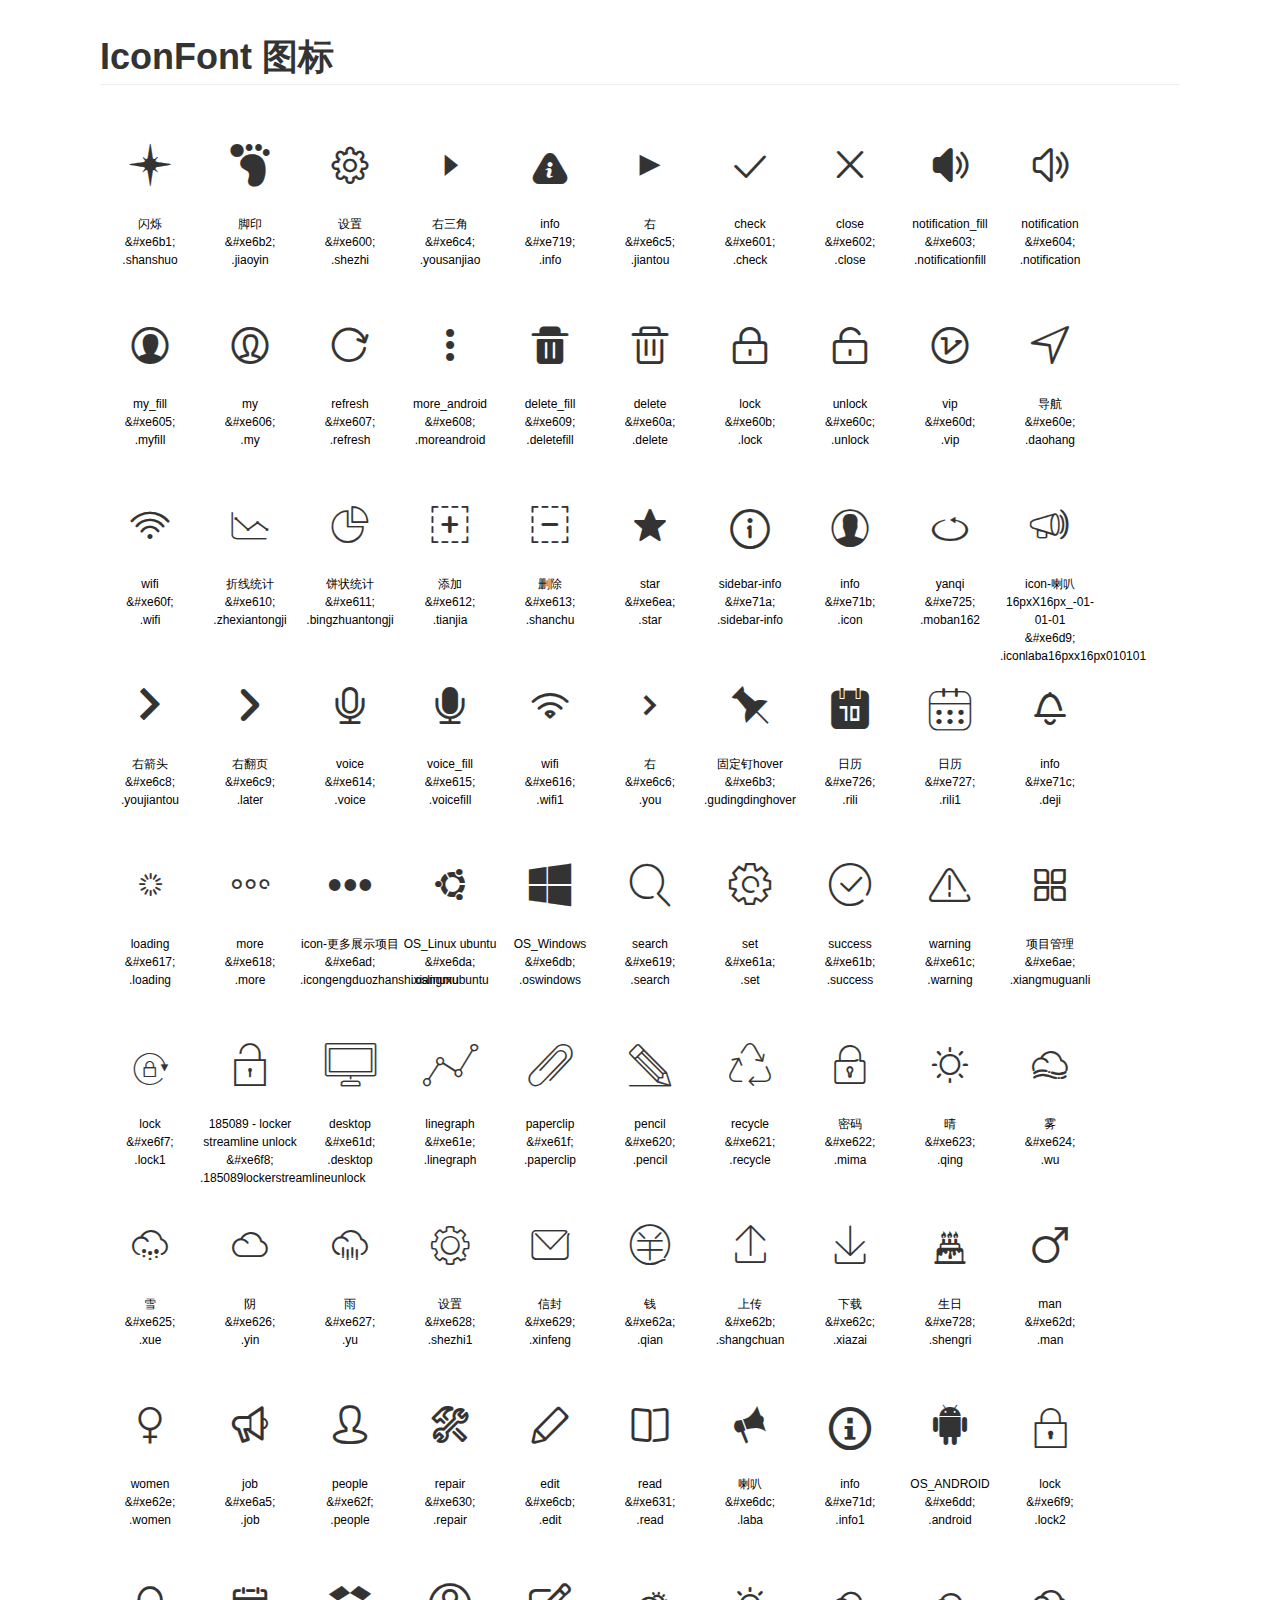
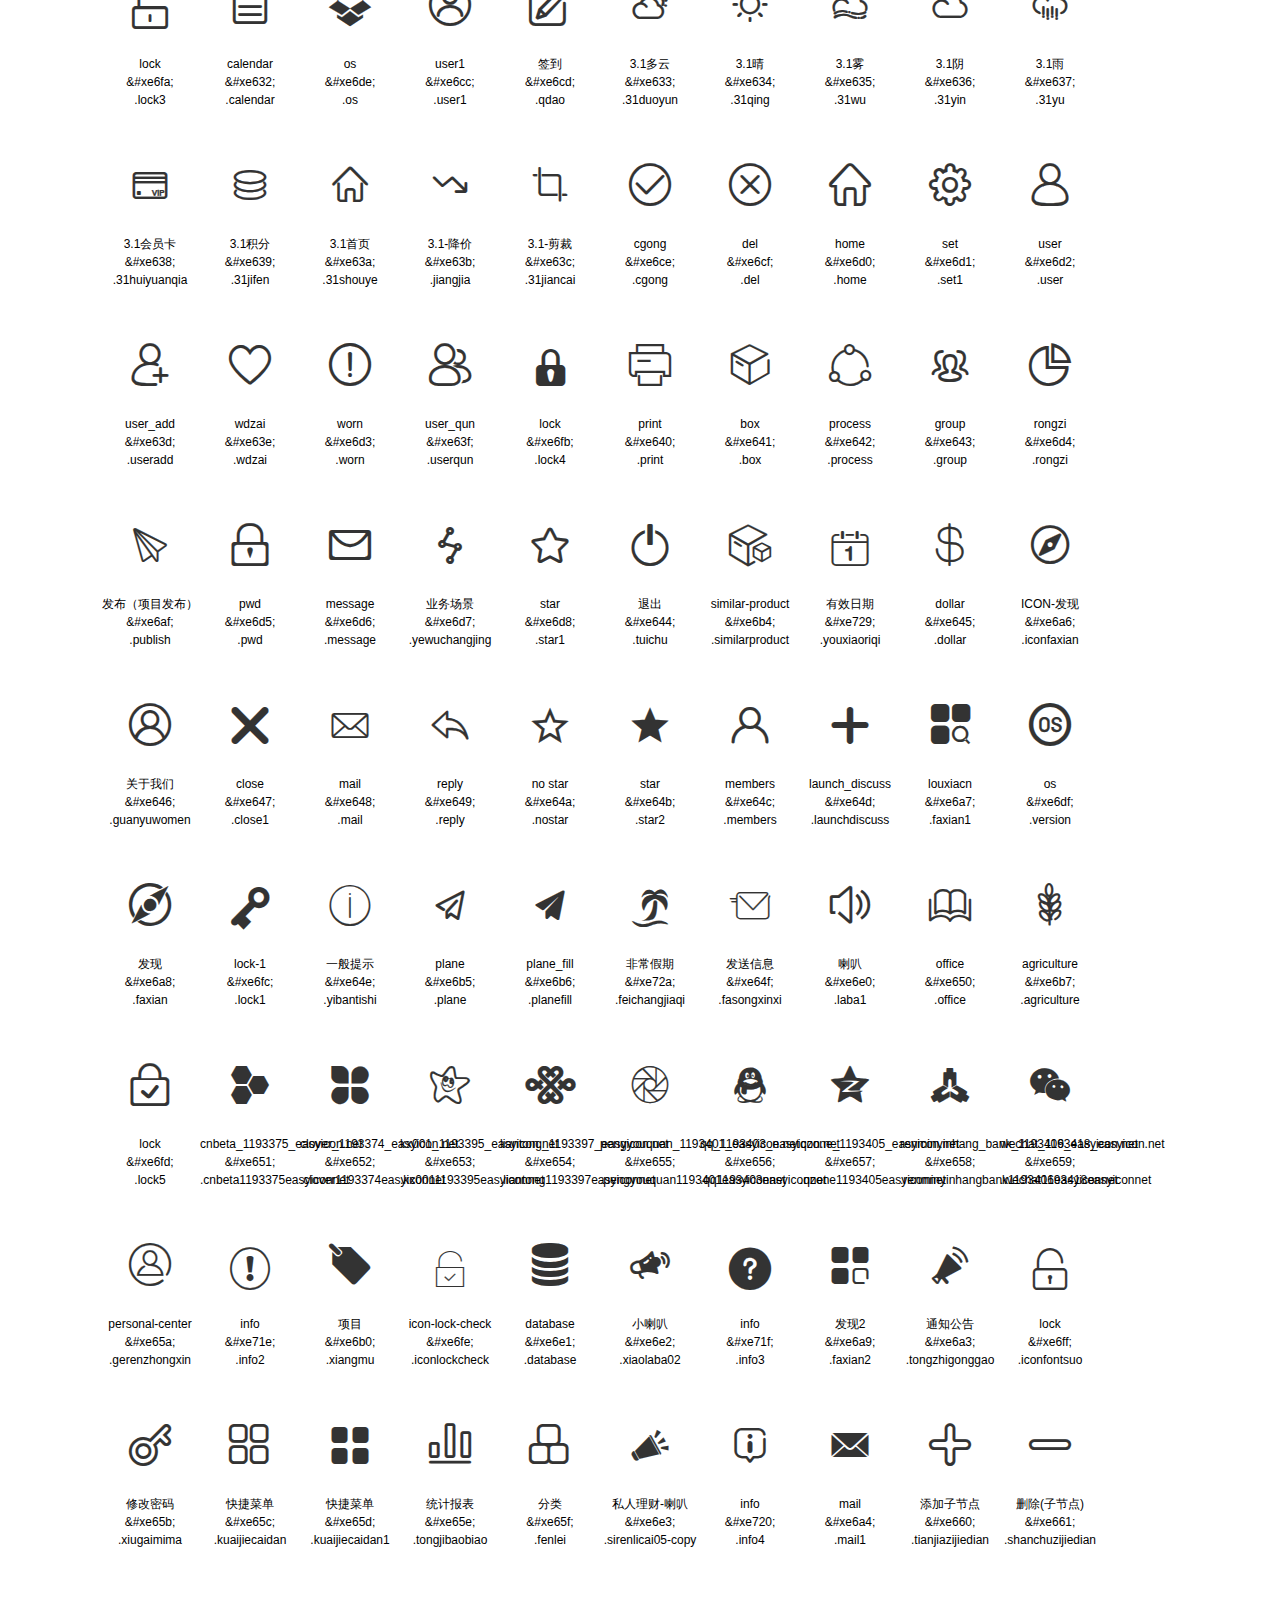
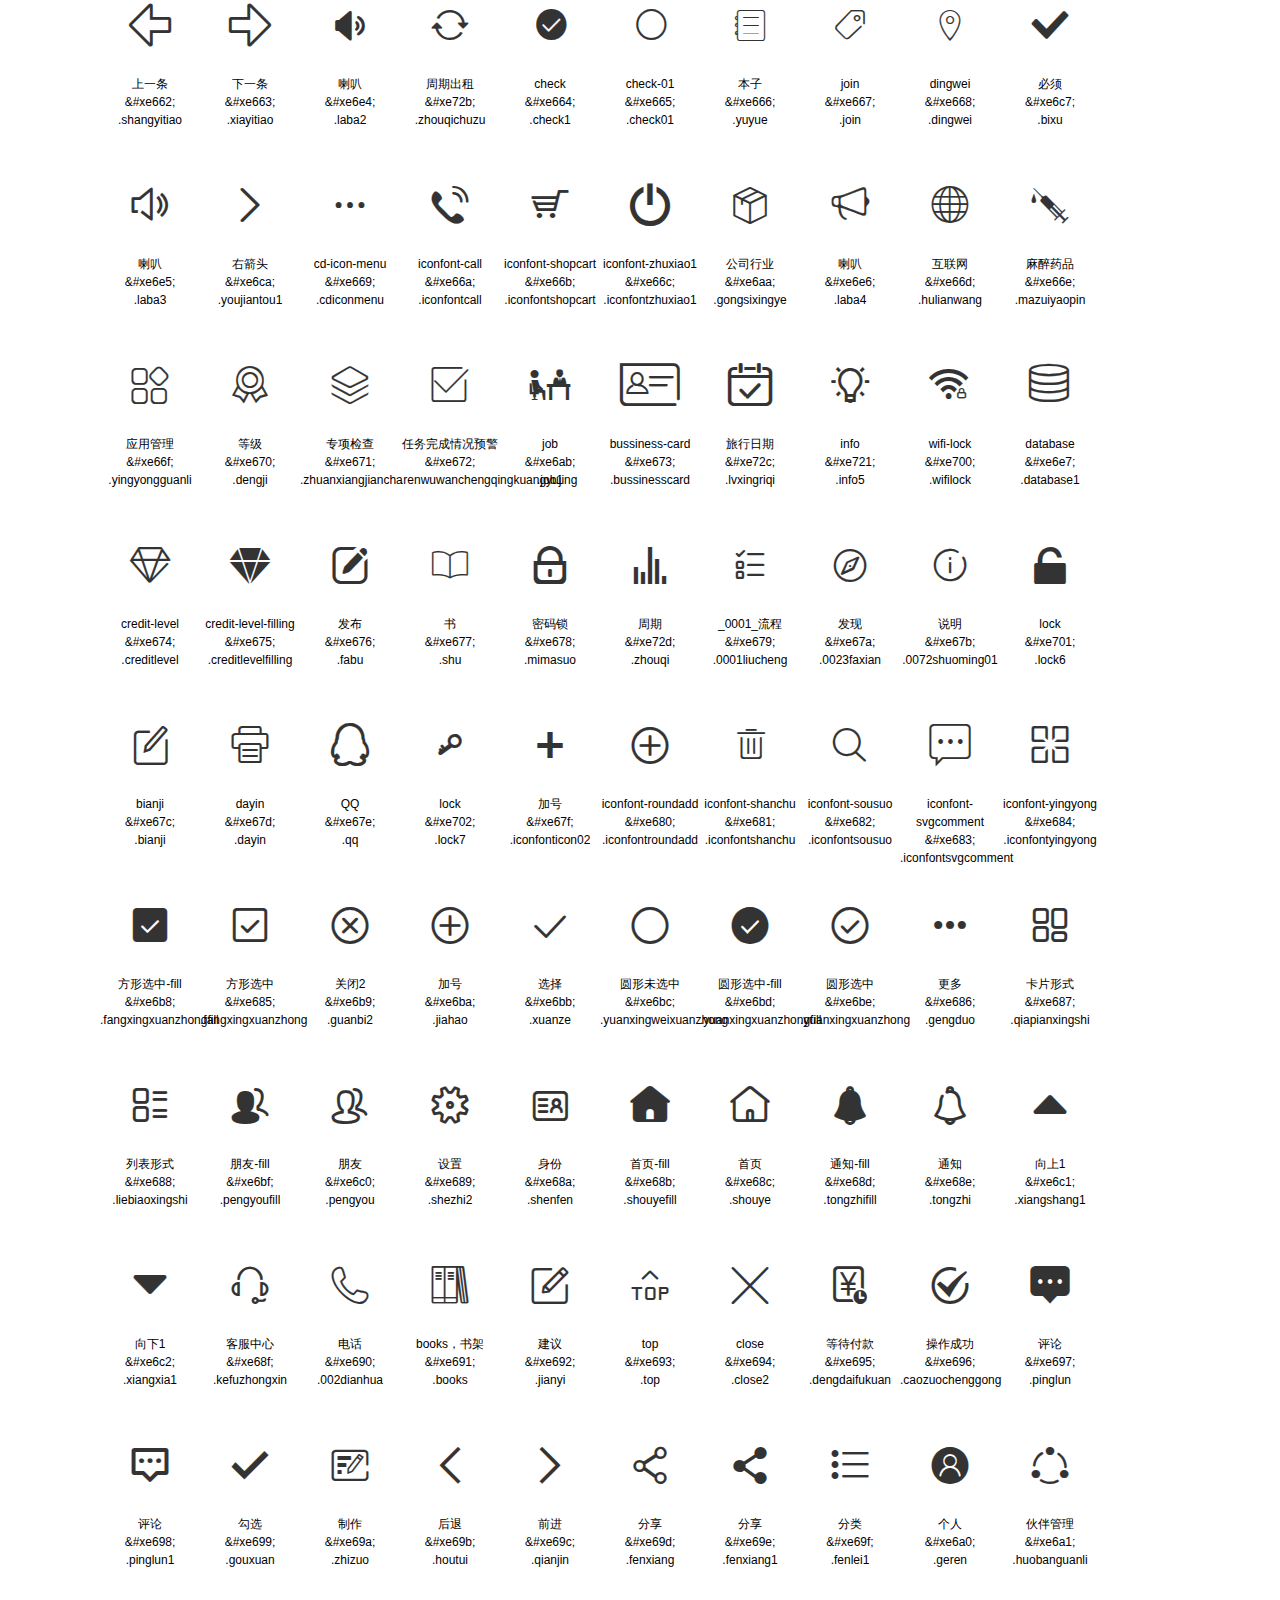
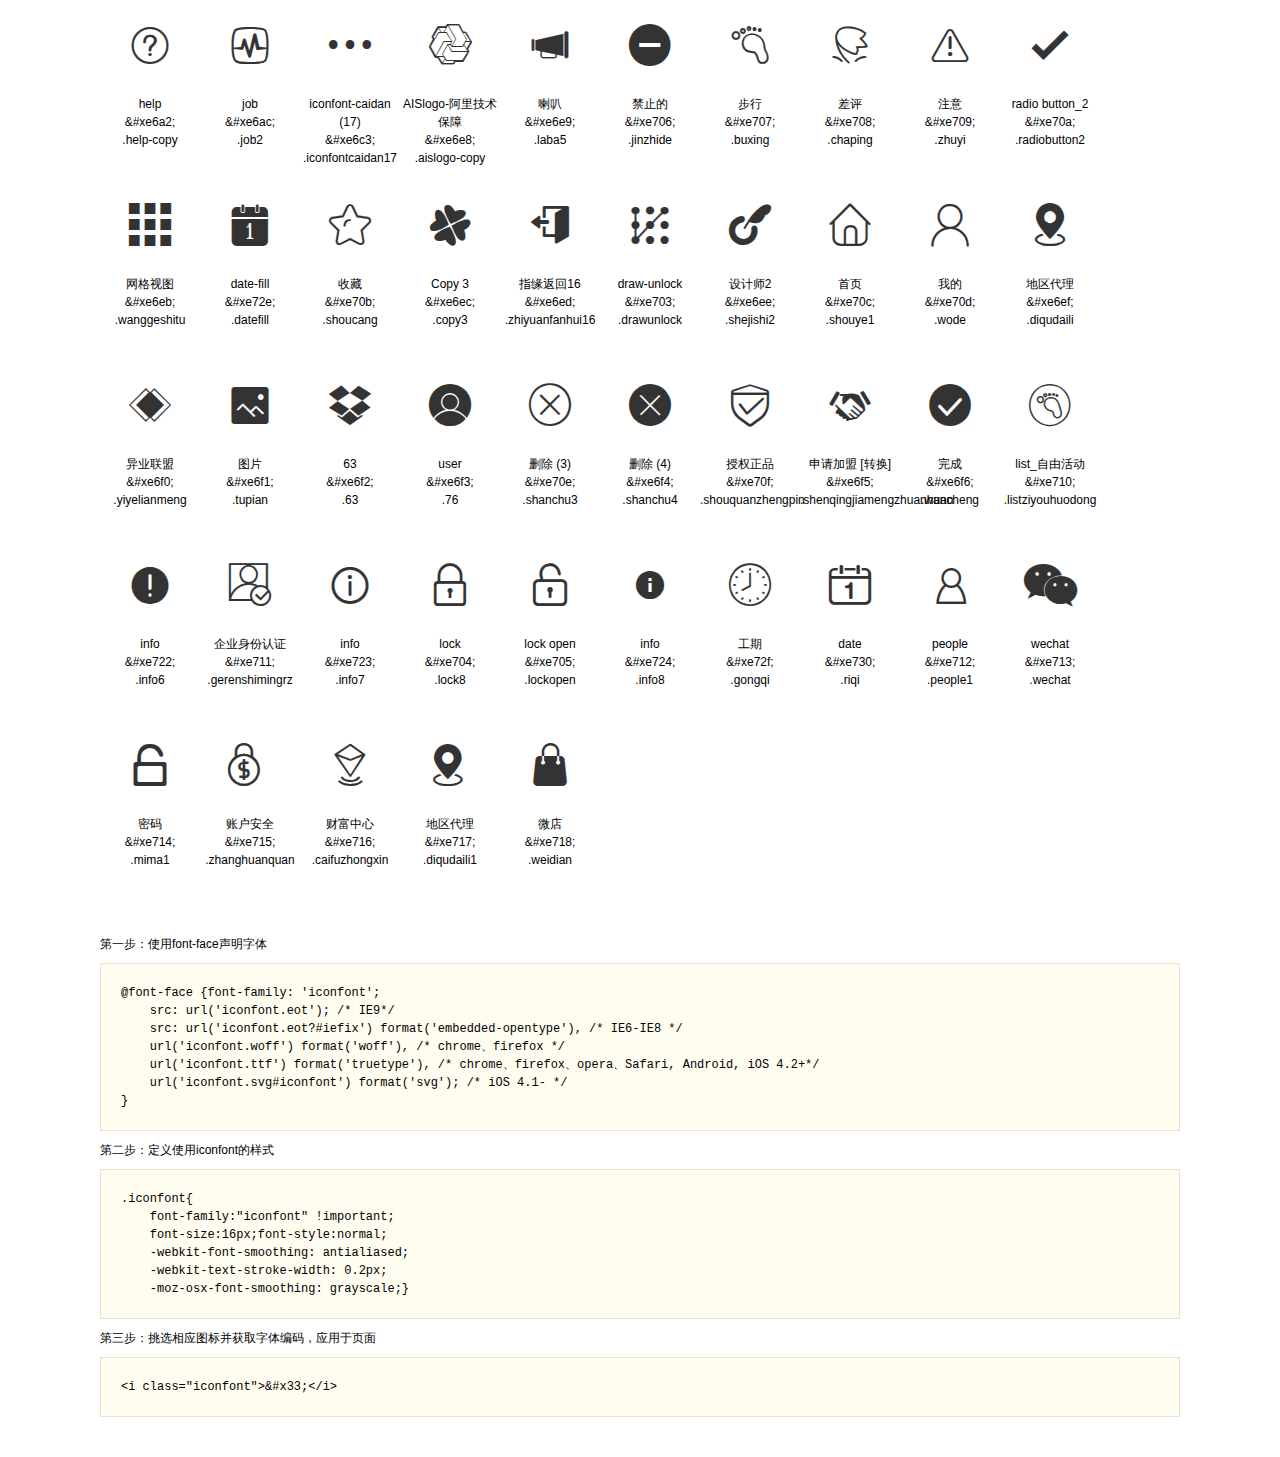
<file: icons/demo.html>
<!DOCTYPE html>
<html>
<head>
    <meta charset="utf-8"/>
    <title>IconFont</title>
    <link rel="stylesheet" href="demo.css">
    <link rel="stylesheet" href="iconfont.css">
</head>
<body>
    <div class="main">
        <h1>IconFont 图标</h1>
        <ul class="icon_lists clear">
            
                <li>
                <i class="icon iconfont">&#xe6b1;</i>
                    <div class="name">闪烁</div>
                    <div class="code">&amp;#xe6b1;</div>
                    <div class="fontclass">.shanshuo</div>
                </li>
            
                <li>
                <i class="icon iconfont">&#xe6b2;</i>
                    <div class="name">脚印</div>
                    <div class="code">&amp;#xe6b2;</div>
                    <div class="fontclass">.jiaoyin</div>
                </li>
            
                <li>
                <i class="icon iconfont">&#xe600;</i>
                    <div class="name">设置</div>
                    <div class="code">&amp;#xe600;</div>
                    <div class="fontclass">.shezhi</div>
                </li>
            
                <li>
                <i class="icon iconfont">&#xe6c4;</i>
                    <div class="name">右三角</div>
                    <div class="code">&amp;#xe6c4;</div>
                    <div class="fontclass">.yousanjiao</div>
                </li>
            
                <li>
                <i class="icon iconfont">&#xe719;</i>
                    <div class="name">info</div>
                    <div class="code">&amp;#xe719;</div>
                    <div class="fontclass">.info</div>
                </li>
            
                <li>
                <i class="icon iconfont">&#xe6c5;</i>
                    <div class="name">右</div>
                    <div class="code">&amp;#xe6c5;</div>
                    <div class="fontclass">.jiantou</div>
                </li>
            
                <li>
                <i class="icon iconfont">&#xe601;</i>
                    <div class="name">check</div>
                    <div class="code">&amp;#xe601;</div>
                    <div class="fontclass">.check</div>
                </li>
            
                <li>
                <i class="icon iconfont">&#xe602;</i>
                    <div class="name">close</div>
                    <div class="code">&amp;#xe602;</div>
                    <div class="fontclass">.close</div>
                </li>
            
                <li>
                <i class="icon iconfont">&#xe603;</i>
                    <div class="name">notification_fill</div>
                    <div class="code">&amp;#xe603;</div>
                    <div class="fontclass">.notificationfill</div>
                </li>
            
                <li>
                <i class="icon iconfont">&#xe604;</i>
                    <div class="name">notification</div>
                    <div class="code">&amp;#xe604;</div>
                    <div class="fontclass">.notification</div>
                </li>
            
                <li>
                <i class="icon iconfont">&#xe605;</i>
                    <div class="name">my_fill</div>
                    <div class="code">&amp;#xe605;</div>
                    <div class="fontclass">.myfill</div>
                </li>
            
                <li>
                <i class="icon iconfont">&#xe606;</i>
                    <div class="name">my</div>
                    <div class="code">&amp;#xe606;</div>
                    <div class="fontclass">.my</div>
                </li>
            
                <li>
                <i class="icon iconfont">&#xe607;</i>
                    <div class="name">refresh</div>
                    <div class="code">&amp;#xe607;</div>
                    <div class="fontclass">.refresh</div>
                </li>
            
                <li>
                <i class="icon iconfont">&#xe608;</i>
                    <div class="name">more_android</div>
                    <div class="code">&amp;#xe608;</div>
                    <div class="fontclass">.moreandroid</div>
                </li>
            
                <li>
                <i class="icon iconfont">&#xe609;</i>
                    <div class="name">delete_fill</div>
                    <div class="code">&amp;#xe609;</div>
                    <div class="fontclass">.deletefill</div>
                </li>
            
                <li>
                <i class="icon iconfont">&#xe60a;</i>
                    <div class="name">delete</div>
                    <div class="code">&amp;#xe60a;</div>
                    <div class="fontclass">.delete</div>
                </li>
            
                <li>
                <i class="icon iconfont">&#xe60b;</i>
                    <div class="name">lock</div>
                    <div class="code">&amp;#xe60b;</div>
                    <div class="fontclass">.lock</div>
                </li>
            
                <li>
                <i class="icon iconfont">&#xe60c;</i>
                    <div class="name">unlock</div>
                    <div class="code">&amp;#xe60c;</div>
                    <div class="fontclass">.unlock</div>
                </li>
            
                <li>
                <i class="icon iconfont">&#xe60d;</i>
                    <div class="name">vip</div>
                    <div class="code">&amp;#xe60d;</div>
                    <div class="fontclass">.vip</div>
                </li>
            
                <li>
                <i class="icon iconfont">&#xe60e;</i>
                    <div class="name">导航</div>
                    <div class="code">&amp;#xe60e;</div>
                    <div class="fontclass">.daohang</div>
                </li>
            
                <li>
                <i class="icon iconfont">&#xe60f;</i>
                    <div class="name">wifi</div>
                    <div class="code">&amp;#xe60f;</div>
                    <div class="fontclass">.wifi</div>
                </li>
            
                <li>
                <i class="icon iconfont">&#xe610;</i>
                    <div class="name">折线统计</div>
                    <div class="code">&amp;#xe610;</div>
                    <div class="fontclass">.zhexiantongji</div>
                </li>
            
                <li>
                <i class="icon iconfont">&#xe611;</i>
                    <div class="name">饼状统计</div>
                    <div class="code">&amp;#xe611;</div>
                    <div class="fontclass">.bingzhuantongji</div>
                </li>
            
                <li>
                <i class="icon iconfont">&#xe612;</i>
                    <div class="name">添加</div>
                    <div class="code">&amp;#xe612;</div>
                    <div class="fontclass">.tianjia</div>
                </li>
            
                <li>
                <i class="icon iconfont">&#xe613;</i>
                    <div class="name">删除</div>
                    <div class="code">&amp;#xe613;</div>
                    <div class="fontclass">.shanchu</div>
                </li>
            
                <li>
                <i class="icon iconfont">&#xe6ea;</i>
                    <div class="name">star</div>
                    <div class="code">&amp;#xe6ea;</div>
                    <div class="fontclass">.star</div>
                </li>
            
                <li>
                <i class="icon iconfont">&#xe71a;</i>
                    <div class="name">sidebar-info</div>
                    <div class="code">&amp;#xe71a;</div>
                    <div class="fontclass">.sidebar-info</div>
                </li>
            
                <li>
                <i class="icon iconfont">&#xe71b;</i>
                    <div class="name">info</div>
                    <div class="code">&amp;#xe71b;</div>
                    <div class="fontclass">.icon</div>
                </li>
            
                <li>
                <i class="icon iconfont">&#xe725;</i>
                    <div class="name">yanqi</div>
                    <div class="code">&amp;#xe725;</div>
                    <div class="fontclass">.moban162</div>
                </li>
            
                <li>
                <i class="icon iconfont">&#xe6d9;</i>
                    <div class="name">icon-喇叭 16pxX16px_-01-01-01</div>
                    <div class="code">&amp;#xe6d9;</div>
                    <div class="fontclass">.iconlaba16pxx16px010101</div>
                </li>
            
                <li>
                <i class="icon iconfont">&#xe6c8;</i>
                    <div class="name">右箭头</div>
                    <div class="code">&amp;#xe6c8;</div>
                    <div class="fontclass">.youjiantou</div>
                </li>
            
                <li>
                <i class="icon iconfont">&#xe6c9;</i>
                    <div class="name">右翻页</div>
                    <div class="code">&amp;#xe6c9;</div>
                    <div class="fontclass">.later</div>
                </li>
            
                <li>
                <i class="icon iconfont">&#xe614;</i>
                    <div class="name">voice</div>
                    <div class="code">&amp;#xe614;</div>
                    <div class="fontclass">.voice</div>
                </li>
            
                <li>
                <i class="icon iconfont">&#xe615;</i>
                    <div class="name">voice_fill</div>
                    <div class="code">&amp;#xe615;</div>
                    <div class="fontclass">.voicefill</div>
                </li>
            
                <li>
                <i class="icon iconfont">&#xe616;</i>
                    <div class="name">wifi</div>
                    <div class="code">&amp;#xe616;</div>
                    <div class="fontclass">.wifi1</div>
                </li>
            
                <li>
                <i class="icon iconfont">&#xe6c6;</i>
                    <div class="name">右</div>
                    <div class="code">&amp;#xe6c6;</div>
                    <div class="fontclass">.you</div>
                </li>
            
                <li>
                <i class="icon iconfont">&#xe6b3;</i>
                    <div class="name">固定钉hover</div>
                    <div class="code">&amp;#xe6b3;</div>
                    <div class="fontclass">.gudingdinghover</div>
                </li>
            
                <li>
                <i class="icon iconfont">&#xe726;</i>
                    <div class="name">日历</div>
                    <div class="code">&amp;#xe726;</div>
                    <div class="fontclass">.rili</div>
                </li>
            
                <li>
                <i class="icon iconfont">&#xe727;</i>
                    <div class="name">日历</div>
                    <div class="code">&amp;#xe727;</div>
                    <div class="fontclass">.rili1</div>
                </li>
            
                <li>
                <i class="icon iconfont">&#xe71c;</i>
                    <div class="name">info</div>
                    <div class="code">&amp;#xe71c;</div>
                    <div class="fontclass">.deji</div>
                </li>
            
                <li>
                <i class="icon iconfont">&#xe617;</i>
                    <div class="name">loading</div>
                    <div class="code">&amp;#xe617;</div>
                    <div class="fontclass">.loading</div>
                </li>
            
                <li>
                <i class="icon iconfont">&#xe618;</i>
                    <div class="name">more</div>
                    <div class="code">&amp;#xe618;</div>
                    <div class="fontclass">.more</div>
                </li>
            
                <li>
                <i class="icon iconfont">&#xe6ad;</i>
                    <div class="name">icon-更多展示项目</div>
                    <div class="code">&amp;#xe6ad;</div>
                    <div class="fontclass">.icongengduozhanshixiangmu</div>
                </li>
            
                <li>
                <i class="icon iconfont">&#xe6da;</i>
                    <div class="name">OS_Linux ubuntu</div>
                    <div class="code">&amp;#xe6da;</div>
                    <div class="fontclass">.oslinuxubuntu</div>
                </li>
            
                <li>
                <i class="icon iconfont">&#xe6db;</i>
                    <div class="name">OS_Windows</div>
                    <div class="code">&amp;#xe6db;</div>
                    <div class="fontclass">.oswindows</div>
                </li>
            
                <li>
                <i class="icon iconfont">&#xe619;</i>
                    <div class="name">search</div>
                    <div class="code">&amp;#xe619;</div>
                    <div class="fontclass">.search</div>
                </li>
            
                <li>
                <i class="icon iconfont">&#xe61a;</i>
                    <div class="name">set</div>
                    <div class="code">&amp;#xe61a;</div>
                    <div class="fontclass">.set</div>
                </li>
            
                <li>
                <i class="icon iconfont">&#xe61b;</i>
                    <div class="name">success</div>
                    <div class="code">&amp;#xe61b;</div>
                    <div class="fontclass">.success</div>
                </li>
            
                <li>
                <i class="icon iconfont">&#xe61c;</i>
                    <div class="name">warning</div>
                    <div class="code">&amp;#xe61c;</div>
                    <div class="fontclass">.warning</div>
                </li>
            
                <li>
                <i class="icon iconfont">&#xe6ae;</i>
                    <div class="name">项目管理</div>
                    <div class="code">&amp;#xe6ae;</div>
                    <div class="fontclass">.xiangmuguanli</div>
                </li>
            
                <li>
                <i class="icon iconfont">&#xe6f7;</i>
                    <div class="name">lock</div>
                    <div class="code">&amp;#xe6f7;</div>
                    <div class="fontclass">.lock1</div>
                </li>
            
                <li>
                <i class="icon iconfont">&#xe6f8;</i>
                    <div class="name">185089 - locker streamline unlock</div>
                    <div class="code">&amp;#xe6f8;</div>
                    <div class="fontclass">.185089lockerstreamlineunlock</div>
                </li>
            
                <li>
                <i class="icon iconfont">&#xe61d;</i>
                    <div class="name">desktop</div>
                    <div class="code">&amp;#xe61d;</div>
                    <div class="fontclass">.desktop</div>
                </li>
            
                <li>
                <i class="icon iconfont">&#xe61e;</i>
                    <div class="name">linegraph</div>
                    <div class="code">&amp;#xe61e;</div>
                    <div class="fontclass">.linegraph</div>
                </li>
            
                <li>
                <i class="icon iconfont">&#xe61f;</i>
                    <div class="name">paperclip</div>
                    <div class="code">&amp;#xe61f;</div>
                    <div class="fontclass">.paperclip</div>
                </li>
            
                <li>
                <i class="icon iconfont">&#xe620;</i>
                    <div class="name">pencil</div>
                    <div class="code">&amp;#xe620;</div>
                    <div class="fontclass">.pencil</div>
                </li>
            
                <li>
                <i class="icon iconfont">&#xe621;</i>
                    <div class="name">recycle</div>
                    <div class="code">&amp;#xe621;</div>
                    <div class="fontclass">.recycle</div>
                </li>
            
                <li>
                <i class="icon iconfont">&#xe622;</i>
                    <div class="name">密码</div>
                    <div class="code">&amp;#xe622;</div>
                    <div class="fontclass">.mima</div>
                </li>
            
                <li>
                <i class="icon iconfont">&#xe623;</i>
                    <div class="name">晴</div>
                    <div class="code">&amp;#xe623;</div>
                    <div class="fontclass">.qing</div>
                </li>
            
                <li>
                <i class="icon iconfont">&#xe624;</i>
                    <div class="name">雾</div>
                    <div class="code">&amp;#xe624;</div>
                    <div class="fontclass">.wu</div>
                </li>
            
                <li>
                <i class="icon iconfont">&#xe625;</i>
                    <div class="name">雪</div>
                    <div class="code">&amp;#xe625;</div>
                    <div class="fontclass">.xue</div>
                </li>
            
                <li>
                <i class="icon iconfont">&#xe626;</i>
                    <div class="name">阴</div>
                    <div class="code">&amp;#xe626;</div>
                    <div class="fontclass">.yin</div>
                </li>
            
                <li>
                <i class="icon iconfont">&#xe627;</i>
                    <div class="name">雨</div>
                    <div class="code">&amp;#xe627;</div>
                    <div class="fontclass">.yu</div>
                </li>
            
                <li>
                <i class="icon iconfont">&#xe628;</i>
                    <div class="name">设置</div>
                    <div class="code">&amp;#xe628;</div>
                    <div class="fontclass">.shezhi1</div>
                </li>
            
                <li>
                <i class="icon iconfont">&#xe629;</i>
                    <div class="name">信封</div>
                    <div class="code">&amp;#xe629;</div>
                    <div class="fontclass">.xinfeng</div>
                </li>
            
                <li>
                <i class="icon iconfont">&#xe62a;</i>
                    <div class="name">钱</div>
                    <div class="code">&amp;#xe62a;</div>
                    <div class="fontclass">.qian</div>
                </li>
            
                <li>
                <i class="icon iconfont">&#xe62b;</i>
                    <div class="name">上传</div>
                    <div class="code">&amp;#xe62b;</div>
                    <div class="fontclass">.shangchuan</div>
                </li>
            
                <li>
                <i class="icon iconfont">&#xe62c;</i>
                    <div class="name">下载</div>
                    <div class="code">&amp;#xe62c;</div>
                    <div class="fontclass">.xiazai</div>
                </li>
            
                <li>
                <i class="icon iconfont">&#xe728;</i>
                    <div class="name">生日</div>
                    <div class="code">&amp;#xe728;</div>
                    <div class="fontclass">.shengri</div>
                </li>
            
                <li>
                <i class="icon iconfont">&#xe62d;</i>
                    <div class="name">man</div>
                    <div class="code">&amp;#xe62d;</div>
                    <div class="fontclass">.man</div>
                </li>
            
                <li>
                <i class="icon iconfont">&#xe62e;</i>
                    <div class="name">women</div>
                    <div class="code">&amp;#xe62e;</div>
                    <div class="fontclass">.women</div>
                </li>
            
                <li>
                <i class="icon iconfont">&#xe6a5;</i>
                    <div class="name">job</div>
                    <div class="code">&amp;#xe6a5;</div>
                    <div class="fontclass">.job</div>
                </li>
            
                <li>
                <i class="icon iconfont">&#xe62f;</i>
                    <div class="name">people</div>
                    <div class="code">&amp;#xe62f;</div>
                    <div class="fontclass">.people</div>
                </li>
            
                <li>
                <i class="icon iconfont">&#xe630;</i>
                    <div class="name">repair</div>
                    <div class="code">&amp;#xe630;</div>
                    <div class="fontclass">.repair</div>
                </li>
            
                <li>
                <i class="icon iconfont">&#xe6cb;</i>
                    <div class="name">edit</div>
                    <div class="code">&amp;#xe6cb;</div>
                    <div class="fontclass">.edit</div>
                </li>
            
                <li>
                <i class="icon iconfont">&#xe631;</i>
                    <div class="name">read</div>
                    <div class="code">&amp;#xe631;</div>
                    <div class="fontclass">.read</div>
                </li>
            
                <li>
                <i class="icon iconfont">&#xe6dc;</i>
                    <div class="name">喇叭</div>
                    <div class="code">&amp;#xe6dc;</div>
                    <div class="fontclass">.laba</div>
                </li>
            
                <li>
                <i class="icon iconfont">&#xe71d;</i>
                    <div class="name">info</div>
                    <div class="code">&amp;#xe71d;</div>
                    <div class="fontclass">.info1</div>
                </li>
            
                <li>
                <i class="icon iconfont">&#xe6dd;</i>
                    <div class="name">OS_ANDROID</div>
                    <div class="code">&amp;#xe6dd;</div>
                    <div class="fontclass">.android</div>
                </li>
            
                <li>
                <i class="icon iconfont">&#xe6f9;</i>
                    <div class="name">lock</div>
                    <div class="code">&amp;#xe6f9;</div>
                    <div class="fontclass">.lock2</div>
                </li>
            
                <li>
                <i class="icon iconfont">&#xe6fa;</i>
                    <div class="name">lock</div>
                    <div class="code">&amp;#xe6fa;</div>
                    <div class="fontclass">.lock3</div>
                </li>
            
                <li>
                <i class="icon iconfont">&#xe632;</i>
                    <div class="name">calendar</div>
                    <div class="code">&amp;#xe632;</div>
                    <div class="fontclass">.calendar</div>
                </li>
            
                <li>
                <i class="icon iconfont">&#xe6de;</i>
                    <div class="name">os</div>
                    <div class="code">&amp;#xe6de;</div>
                    <div class="fontclass">.os</div>
                </li>
            
                <li>
                <i class="icon iconfont">&#xe6cc;</i>
                    <div class="name">user1</div>
                    <div class="code">&amp;#xe6cc;</div>
                    <div class="fontclass">.user1</div>
                </li>
            
                <li>
                <i class="icon iconfont">&#xe6cd;</i>
                    <div class="name">签到</div>
                    <div class="code">&amp;#xe6cd;</div>
                    <div class="fontclass">.qdao</div>
                </li>
            
                <li>
                <i class="icon iconfont">&#xe633;</i>
                    <div class="name">3.1多云</div>
                    <div class="code">&amp;#xe633;</div>
                    <div class="fontclass">.31duoyun</div>
                </li>
            
                <li>
                <i class="icon iconfont">&#xe634;</i>
                    <div class="name">3.1晴</div>
                    <div class="code">&amp;#xe634;</div>
                    <div class="fontclass">.31qing</div>
                </li>
            
                <li>
                <i class="icon iconfont">&#xe635;</i>
                    <div class="name">3.1雾</div>
                    <div class="code">&amp;#xe635;</div>
                    <div class="fontclass">.31wu</div>
                </li>
            
                <li>
                <i class="icon iconfont">&#xe636;</i>
                    <div class="name">3.1阴</div>
                    <div class="code">&amp;#xe636;</div>
                    <div class="fontclass">.31yin</div>
                </li>
            
                <li>
                <i class="icon iconfont">&#xe637;</i>
                    <div class="name">3.1雨</div>
                    <div class="code">&amp;#xe637;</div>
                    <div class="fontclass">.31yu</div>
                </li>
            
                <li>
                <i class="icon iconfont">&#xe638;</i>
                    <div class="name">3.1会员卡</div>
                    <div class="code">&amp;#xe638;</div>
                    <div class="fontclass">.31huiyuanqia</div>
                </li>
            
                <li>
                <i class="icon iconfont">&#xe639;</i>
                    <div class="name">3.1积分</div>
                    <div class="code">&amp;#xe639;</div>
                    <div class="fontclass">.31jifen</div>
                </li>
            
                <li>
                <i class="icon iconfont">&#xe63a;</i>
                    <div class="name">3.1首页</div>
                    <div class="code">&amp;#xe63a;</div>
                    <div class="fontclass">.31shouye</div>
                </li>
            
                <li>
                <i class="icon iconfont">&#xe63b;</i>
                    <div class="name">3.1-降价</div>
                    <div class="code">&amp;#xe63b;</div>
                    <div class="fontclass">.jiangjia</div>
                </li>
            
                <li>
                <i class="icon iconfont">&#xe63c;</i>
                    <div class="name">3.1-剪裁</div>
                    <div class="code">&amp;#xe63c;</div>
                    <div class="fontclass">.31jiancai</div>
                </li>
            
                <li>
                <i class="icon iconfont">&#xe6ce;</i>
                    <div class="name">cgong</div>
                    <div class="code">&amp;#xe6ce;</div>
                    <div class="fontclass">.cgong</div>
                </li>
            
                <li>
                <i class="icon iconfont">&#xe6cf;</i>
                    <div class="name">del</div>
                    <div class="code">&amp;#xe6cf;</div>
                    <div class="fontclass">.del</div>
                </li>
            
                <li>
                <i class="icon iconfont">&#xe6d0;</i>
                    <div class="name">home</div>
                    <div class="code">&amp;#xe6d0;</div>
                    <div class="fontclass">.home</div>
                </li>
            
                <li>
                <i class="icon iconfont">&#xe6d1;</i>
                    <div class="name">set</div>
                    <div class="code">&amp;#xe6d1;</div>
                    <div class="fontclass">.set1</div>
                </li>
            
                <li>
                <i class="icon iconfont">&#xe6d2;</i>
                    <div class="name">user</div>
                    <div class="code">&amp;#xe6d2;</div>
                    <div class="fontclass">.user</div>
                </li>
            
                <li>
                <i class="icon iconfont">&#xe63d;</i>
                    <div class="name">user_add</div>
                    <div class="code">&amp;#xe63d;</div>
                    <div class="fontclass">.useradd</div>
                </li>
            
                <li>
                <i class="icon iconfont">&#xe63e;</i>
                    <div class="name">wdzai</div>
                    <div class="code">&amp;#xe63e;</div>
                    <div class="fontclass">.wdzai</div>
                </li>
            
                <li>
                <i class="icon iconfont">&#xe6d3;</i>
                    <div class="name">worn</div>
                    <div class="code">&amp;#xe6d3;</div>
                    <div class="fontclass">.worn</div>
                </li>
            
                <li>
                <i class="icon iconfont">&#xe63f;</i>
                    <div class="name">user_qun</div>
                    <div class="code">&amp;#xe63f;</div>
                    <div class="fontclass">.userqun</div>
                </li>
            
                <li>
                <i class="icon iconfont">&#xe6fb;</i>
                    <div class="name">lock</div>
                    <div class="code">&amp;#xe6fb;</div>
                    <div class="fontclass">.lock4</div>
                </li>
            
                <li>
                <i class="icon iconfont">&#xe640;</i>
                    <div class="name">print</div>
                    <div class="code">&amp;#xe640;</div>
                    <div class="fontclass">.print</div>
                </li>
            
                <li>
                <i class="icon iconfont">&#xe641;</i>
                    <div class="name">box</div>
                    <div class="code">&amp;#xe641;</div>
                    <div class="fontclass">.box</div>
                </li>
            
                <li>
                <i class="icon iconfont">&#xe642;</i>
                    <div class="name">process</div>
                    <div class="code">&amp;#xe642;</div>
                    <div class="fontclass">.process</div>
                </li>
            
                <li>
                <i class="icon iconfont">&#xe643;</i>
                    <div class="name">group</div>
                    <div class="code">&amp;#xe643;</div>
                    <div class="fontclass">.group</div>
                </li>
            
                <li>
                <i class="icon iconfont">&#xe6d4;</i>
                    <div class="name">rongzi</div>
                    <div class="code">&amp;#xe6d4;</div>
                    <div class="fontclass">.rongzi</div>
                </li>
            
                <li>
                <i class="icon iconfont">&#xe6af;</i>
                    <div class="name">发布（项目发布）</div>
                    <div class="code">&amp;#xe6af;</div>
                    <div class="fontclass">.publish</div>
                </li>
            
                <li>
                <i class="icon iconfont">&#xe6d5;</i>
                    <div class="name">pwd</div>
                    <div class="code">&amp;#xe6d5;</div>
                    <div class="fontclass">.pwd</div>
                </li>
            
                <li>
                <i class="icon iconfont">&#xe6d6;</i>
                    <div class="name">message</div>
                    <div class="code">&amp;#xe6d6;</div>
                    <div class="fontclass">.message</div>
                </li>
            
                <li>
                <i class="icon iconfont">&#xe6d7;</i>
                    <div class="name">业务场景</div>
                    <div class="code">&amp;#xe6d7;</div>
                    <div class="fontclass">.yewuchangjing</div>
                </li>
            
                <li>
                <i class="icon iconfont">&#xe6d8;</i>
                    <div class="name">star</div>
                    <div class="code">&amp;#xe6d8;</div>
                    <div class="fontclass">.star1</div>
                </li>
            
                <li>
                <i class="icon iconfont">&#xe644;</i>
                    <div class="name">退出</div>
                    <div class="code">&amp;#xe644;</div>
                    <div class="fontclass">.tuichu</div>
                </li>
            
                <li>
                <i class="icon iconfont">&#xe6b4;</i>
                    <div class="name">similar-product</div>
                    <div class="code">&amp;#xe6b4;</div>
                    <div class="fontclass">.similarproduct</div>
                </li>
            
                <li>
                <i class="icon iconfont">&#xe729;</i>
                    <div class="name">有效日期</div>
                    <div class="code">&amp;#xe729;</div>
                    <div class="fontclass">.youxiaoriqi</div>
                </li>
            
                <li>
                <i class="icon iconfont">&#xe645;</i>
                    <div class="name">dollar</div>
                    <div class="code">&amp;#xe645;</div>
                    <div class="fontclass">.dollar</div>
                </li>
            
                <li>
                <i class="icon iconfont">&#xe6a6;</i>
                    <div class="name">ICON-发现</div>
                    <div class="code">&amp;#xe6a6;</div>
                    <div class="fontclass">.iconfaxian</div>
                </li>
            
                <li>
                <i class="icon iconfont">&#xe646;</i>
                    <div class="name">关于我们</div>
                    <div class="code">&amp;#xe646;</div>
                    <div class="fontclass">.guanyuwomen</div>
                </li>
            
                <li>
                <i class="icon iconfont">&#xe647;</i>
                    <div class="name">close</div>
                    <div class="code">&amp;#xe647;</div>
                    <div class="fontclass">.close1</div>
                </li>
            
                <li>
                <i class="icon iconfont">&#xe648;</i>
                    <div class="name">mail</div>
                    <div class="code">&amp;#xe648;</div>
                    <div class="fontclass">.mail</div>
                </li>
            
                <li>
                <i class="icon iconfont">&#xe649;</i>
                    <div class="name">reply</div>
                    <div class="code">&amp;#xe649;</div>
                    <div class="fontclass">.reply</div>
                </li>
            
                <li>
                <i class="icon iconfont">&#xe64a;</i>
                    <div class="name">no star</div>
                    <div class="code">&amp;#xe64a;</div>
                    <div class="fontclass">.nostar</div>
                </li>
            
                <li>
                <i class="icon iconfont">&#xe64b;</i>
                    <div class="name">star</div>
                    <div class="code">&amp;#xe64b;</div>
                    <div class="fontclass">.star2</div>
                </li>
            
                <li>
                <i class="icon iconfont">&#xe64c;</i>
                    <div class="name">members</div>
                    <div class="code">&amp;#xe64c;</div>
                    <div class="fontclass">.members</div>
                </li>
            
                <li>
                <i class="icon iconfont">&#xe64d;</i>
                    <div class="name">launch_discuss</div>
                    <div class="code">&amp;#xe64d;</div>
                    <div class="fontclass">.launchdiscuss</div>
                </li>
            
                <li>
                <i class="icon iconfont">&#xe6a7;</i>
                    <div class="name">louxiacn</div>
                    <div class="code">&amp;#xe6a7;</div>
                    <div class="fontclass">.faxian1</div>
                </li>
            
                <li>
                <i class="icon iconfont">&#xe6df;</i>
                    <div class="name">os</div>
                    <div class="code">&amp;#xe6df;</div>
                    <div class="fontclass">.version</div>
                </li>
            
                <li>
                <i class="icon iconfont">&#xe6a8;</i>
                    <div class="name">发现</div>
                    <div class="code">&amp;#xe6a8;</div>
                    <div class="fontclass">.faxian</div>
                </li>
            
                <li>
                <i class="icon iconfont">&#xe6fc;</i>
                    <div class="name">lock-1</div>
                    <div class="code">&amp;#xe6fc;</div>
                    <div class="fontclass">.lock1</div>
                </li>
            
                <li>
                <i class="icon iconfont">&#xe64e;</i>
                    <div class="name">一般提示</div>
                    <div class="code">&amp;#xe64e;</div>
                    <div class="fontclass">.yibantishi</div>
                </li>
            
                <li>
                <i class="icon iconfont">&#xe6b5;</i>
                    <div class="name">plane</div>
                    <div class="code">&amp;#xe6b5;</div>
                    <div class="fontclass">.plane</div>
                </li>
            
                <li>
                <i class="icon iconfont">&#xe6b6;</i>
                    <div class="name">plane_fill</div>
                    <div class="code">&amp;#xe6b6;</div>
                    <div class="fontclass">.planefill</div>
                </li>
            
                <li>
                <i class="icon iconfont">&#xe72a;</i>
                    <div class="name">非常假期</div>
                    <div class="code">&amp;#xe72a;</div>
                    <div class="fontclass">.feichangjiaqi</div>
                </li>
            
                <li>
                <i class="icon iconfont">&#xe64f;</i>
                    <div class="name">发送信息</div>
                    <div class="code">&amp;#xe64f;</div>
                    <div class="fontclass">.fasongxinxi</div>
                </li>
            
                <li>
                <i class="icon iconfont">&#xe6e0;</i>
                    <div class="name">喇叭</div>
                    <div class="code">&amp;#xe6e0;</div>
                    <div class="fontclass">.laba1</div>
                </li>
            
                <li>
                <i class="icon iconfont">&#xe650;</i>
                    <div class="name">office</div>
                    <div class="code">&amp;#xe650;</div>
                    <div class="fontclass">.office</div>
                </li>
            
                <li>
                <i class="icon iconfont">&#xe6b7;</i>
                    <div class="name">agriculture</div>
                    <div class="code">&amp;#xe6b7;</div>
                    <div class="fontclass">.agriculture</div>
                </li>
            
                <li>
                <i class="icon iconfont">&#xe6fd;</i>
                    <div class="name">lock</div>
                    <div class="code">&amp;#xe6fd;</div>
                    <div class="fontclass">.lock5</div>
                </li>
            
                <li>
                <i class="icon iconfont">&#xe651;</i>
                    <div class="name">cnbeta_1193375_easyicon.net</div>
                    <div class="code">&amp;#xe651;</div>
                    <div class="fontclass">.cnbeta1193375easyiconnet</div>
                </li>
            
                <li>
                <i class="icon iconfont">&#xe652;</i>
                    <div class="name">clover_1193374_easyicon.net</div>
                    <div class="code">&amp;#xe652;</div>
                    <div class="fontclass">.clover1193374easyiconnet</div>
                </li>
            
                <li>
                <i class="icon iconfont">&#xe653;</i>
                    <div class="name">kx001_1193395_easyicon.net</div>
                    <div class="code">&amp;#xe653;</div>
                    <div class="fontclass">.kx0011193395easyiconnet</div>
                </li>
            
                <li>
                <i class="icon iconfont">&#xe654;</i>
                    <div class="name">liantong_1193397_easyicon.net</div>
                    <div class="code">&amp;#xe654;</div>
                    <div class="fontclass">.liantong1193397easyiconnet</div>
                </li>
            
                <li>
                <i class="icon iconfont">&#xe655;</i>
                    <div class="name">pengyouquan_1193401_easyicon.net</div>
                    <div class="code">&amp;#xe655;</div>
                    <div class="fontclass">.pengyouquan1193401easyiconnet</div>
                </li>
            
                <li>
                <i class="icon iconfont">&#xe656;</i>
                    <div class="name">qq_1193403_easyicon.net</div>
                    <div class="code">&amp;#xe656;</div>
                    <div class="fontclass">.qq1193403easyiconnet</div>
                </li>
            
                <li>
                <i class="icon iconfont">&#xe657;</i>
                    <div class="name">qzone_1193405_easyicon.net</div>
                    <div class="code">&amp;#xe657;</div>
                    <div class="fontclass">.qzone1193405easyiconnet</div>
                </li>
            
                <li>
                <i class="icon iconfont">&#xe658;</i>
                    <div class="name">renminyinhang_bank_1193406_easyicon.net</div>
                    <div class="code">&amp;#xe658;</div>
                    <div class="fontclass">.renminyinhangbank1193406easyiconnet</div>
                </li>
            
                <li>
                <i class="icon iconfont">&#xe659;</i>
                    <div class="name">wechat_1193418_easyicon.net</div>
                    <div class="code">&amp;#xe659;</div>
                    <div class="fontclass">.wechat1193418easyiconnet</div>
                </li>
            
                <li>
                <i class="icon iconfont">&#xe65a;</i>
                    <div class="name">personal-center</div>
                    <div class="code">&amp;#xe65a;</div>
                    <div class="fontclass">.gerenzhongxin</div>
                </li>
            
                <li>
                <i class="icon iconfont">&#xe71e;</i>
                    <div class="name">info</div>
                    <div class="code">&amp;#xe71e;</div>
                    <div class="fontclass">.info2</div>
                </li>
            
                <li>
                <i class="icon iconfont">&#xe6b0;</i>
                    <div class="name">项目</div>
                    <div class="code">&amp;#xe6b0;</div>
                    <div class="fontclass">.xiangmu</div>
                </li>
            
                <li>
                <i class="icon iconfont">&#xe6fe;</i>
                    <div class="name">icon-lock-check</div>
                    <div class="code">&amp;#xe6fe;</div>
                    <div class="fontclass">.iconlockcheck</div>
                </li>
            
                <li>
                <i class="icon iconfont">&#xe6e1;</i>
                    <div class="name">database</div>
                    <div class="code">&amp;#xe6e1;</div>
                    <div class="fontclass">.database</div>
                </li>
            
                <li>
                <i class="icon iconfont">&#xe6e2;</i>
                    <div class="name">小喇叭</div>
                    <div class="code">&amp;#xe6e2;</div>
                    <div class="fontclass">.xiaolaba02</div>
                </li>
            
                <li>
                <i class="icon iconfont">&#xe71f;</i>
                    <div class="name">info</div>
                    <div class="code">&amp;#xe71f;</div>
                    <div class="fontclass">.info3</div>
                </li>
            
                <li>
                <i class="icon iconfont">&#xe6a9;</i>
                    <div class="name">发现2</div>
                    <div class="code">&amp;#xe6a9;</div>
                    <div class="fontclass">.faxian2</div>
                </li>
            
                <li>
                <i class="icon iconfont">&#xe6a3;</i>
                    <div class="name">通知公告</div>
                    <div class="code">&amp;#xe6a3;</div>
                    <div class="fontclass">.tongzhigonggao</div>
                </li>
            
                <li>
                <i class="icon iconfont">&#xe6ff;</i>
                    <div class="name">lock</div>
                    <div class="code">&amp;#xe6ff;</div>
                    <div class="fontclass">.iconfontsuo</div>
                </li>
            
                <li>
                <i class="icon iconfont">&#xe65b;</i>
                    <div class="name">修改密码</div>
                    <div class="code">&amp;#xe65b;</div>
                    <div class="fontclass">.xiugaimima</div>
                </li>
            
                <li>
                <i class="icon iconfont">&#xe65c;</i>
                    <div class="name">快捷菜单</div>
                    <div class="code">&amp;#xe65c;</div>
                    <div class="fontclass">.kuaijiecaidan</div>
                </li>
            
                <li>
                <i class="icon iconfont">&#xe65d;</i>
                    <div class="name">快捷菜单</div>
                    <div class="code">&amp;#xe65d;</div>
                    <div class="fontclass">.kuaijiecaidan1</div>
                </li>
            
                <li>
                <i class="icon iconfont">&#xe65e;</i>
                    <div class="name">统计报表</div>
                    <div class="code">&amp;#xe65e;</div>
                    <div class="fontclass">.tongjibaobiao</div>
                </li>
            
                <li>
                <i class="icon iconfont">&#xe65f;</i>
                    <div class="name">分类</div>
                    <div class="code">&amp;#xe65f;</div>
                    <div class="fontclass">.fenlei</div>
                </li>
            
                <li>
                <i class="icon iconfont">&#xe6e3;</i>
                    <div class="name">私人理财-喇叭</div>
                    <div class="code">&amp;#xe6e3;</div>
                    <div class="fontclass">.sirenlicai05-copy</div>
                </li>
            
                <li>
                <i class="icon iconfont">&#xe720;</i>
                    <div class="name">info</div>
                    <div class="code">&amp;#xe720;</div>
                    <div class="fontclass">.info4</div>
                </li>
            
                <li>
                <i class="icon iconfont">&#xe6a4;</i>
                    <div class="name">mail</div>
                    <div class="code">&amp;#xe6a4;</div>
                    <div class="fontclass">.mail1</div>
                </li>
            
                <li>
                <i class="icon iconfont">&#xe660;</i>
                    <div class="name">添加子节点</div>
                    <div class="code">&amp;#xe660;</div>
                    <div class="fontclass">.tianjiazijiedian</div>
                </li>
            
                <li>
                <i class="icon iconfont">&#xe661;</i>
                    <div class="name">删除(子节点)</div>
                    <div class="code">&amp;#xe661;</div>
                    <div class="fontclass">.shanchuzijiedian</div>
                </li>
            
                <li>
                <i class="icon iconfont">&#xe662;</i>
                    <div class="name">上一条</div>
                    <div class="code">&amp;#xe662;</div>
                    <div class="fontclass">.shangyitiao</div>
                </li>
            
                <li>
                <i class="icon iconfont">&#xe663;</i>
                    <div class="name">下一条</div>
                    <div class="code">&amp;#xe663;</div>
                    <div class="fontclass">.xiayitiao</div>
                </li>
            
                <li>
                <i class="icon iconfont">&#xe6e4;</i>
                    <div class="name">喇叭</div>
                    <div class="code">&amp;#xe6e4;</div>
                    <div class="fontclass">.laba2</div>
                </li>
            
                <li>
                <i class="icon iconfont">&#xe72b;</i>
                    <div class="name">周期出租</div>
                    <div class="code">&amp;#xe72b;</div>
                    <div class="fontclass">.zhouqichuzu</div>
                </li>
            
                <li>
                <i class="icon iconfont">&#xe664;</i>
                    <div class="name">check</div>
                    <div class="code">&amp;#xe664;</div>
                    <div class="fontclass">.check1</div>
                </li>
            
                <li>
                <i class="icon iconfont">&#xe665;</i>
                    <div class="name">check-01</div>
                    <div class="code">&amp;#xe665;</div>
                    <div class="fontclass">.check01</div>
                </li>
            
                <li>
                <i class="icon iconfont">&#xe666;</i>
                    <div class="name">本子</div>
                    <div class="code">&amp;#xe666;</div>
                    <div class="fontclass">.yuyue</div>
                </li>
            
                <li>
                <i class="icon iconfont">&#xe667;</i>
                    <div class="name">join</div>
                    <div class="code">&amp;#xe667;</div>
                    <div class="fontclass">.join</div>
                </li>
            
                <li>
                <i class="icon iconfont">&#xe668;</i>
                    <div class="name">dingwei</div>
                    <div class="code">&amp;#xe668;</div>
                    <div class="fontclass">.dingwei</div>
                </li>
            
                <li>
                <i class="icon iconfont">&#xe6c7;</i>
                    <div class="name">必须</div>
                    <div class="code">&amp;#xe6c7;</div>
                    <div class="fontclass">.bixu</div>
                </li>
            
                <li>
                <i class="icon iconfont">&#xe6e5;</i>
                    <div class="name">喇叭</div>
                    <div class="code">&amp;#xe6e5;</div>
                    <div class="fontclass">.laba3</div>
                </li>
            
                <li>
                <i class="icon iconfont">&#xe6ca;</i>
                    <div class="name">右箭头</div>
                    <div class="code">&amp;#xe6ca;</div>
                    <div class="fontclass">.youjiantou1</div>
                </li>
            
                <li>
                <i class="icon iconfont">&#xe669;</i>
                    <div class="name">cd-icon-menu</div>
                    <div class="code">&amp;#xe669;</div>
                    <div class="fontclass">.cdiconmenu</div>
                </li>
            
                <li>
                <i class="icon iconfont">&#xe66a;</i>
                    <div class="name">iconfont-call</div>
                    <div class="code">&amp;#xe66a;</div>
                    <div class="fontclass">.iconfontcall</div>
                </li>
            
                <li>
                <i class="icon iconfont">&#xe66b;</i>
                    <div class="name">iconfont-shopcart</div>
                    <div class="code">&amp;#xe66b;</div>
                    <div class="fontclass">.iconfontshopcart</div>
                </li>
            
                <li>
                <i class="icon iconfont">&#xe66c;</i>
                    <div class="name">iconfont-zhuxiao1</div>
                    <div class="code">&amp;#xe66c;</div>
                    <div class="fontclass">.iconfontzhuxiao1</div>
                </li>
            
                <li>
                <i class="icon iconfont">&#xe6aa;</i>
                    <div class="name">公司行业</div>
                    <div class="code">&amp;#xe6aa;</div>
                    <div class="fontclass">.gongsixingye</div>
                </li>
            
                <li>
                <i class="icon iconfont">&#xe6e6;</i>
                    <div class="name">喇叭</div>
                    <div class="code">&amp;#xe6e6;</div>
                    <div class="fontclass">.laba4</div>
                </li>
            
                <li>
                <i class="icon iconfont">&#xe66d;</i>
                    <div class="name">互联网</div>
                    <div class="code">&amp;#xe66d;</div>
                    <div class="fontclass">.hulianwang</div>
                </li>
            
                <li>
                <i class="icon iconfont">&#xe66e;</i>
                    <div class="name">麻醉药品</div>
                    <div class="code">&amp;#xe66e;</div>
                    <div class="fontclass">.mazuiyaopin</div>
                </li>
            
                <li>
                <i class="icon iconfont">&#xe66f;</i>
                    <div class="name">应用管理</div>
                    <div class="code">&amp;#xe66f;</div>
                    <div class="fontclass">.yingyongguanli</div>
                </li>
            
                <li>
                <i class="icon iconfont">&#xe670;</i>
                    <div class="name">等级</div>
                    <div class="code">&amp;#xe670;</div>
                    <div class="fontclass">.dengji</div>
                </li>
            
                <li>
                <i class="icon iconfont">&#xe671;</i>
                    <div class="name">专项检查</div>
                    <div class="code">&amp;#xe671;</div>
                    <div class="fontclass">.zhuanxiangjiancha</div>
                </li>
            
                <li>
                <i class="icon iconfont">&#xe672;</i>
                    <div class="name">任务完成情况预警</div>
                    <div class="code">&amp;#xe672;</div>
                    <div class="fontclass">.renwuwanchengqingkuangyujing</div>
                </li>
            
                <li>
                <i class="icon iconfont">&#xe6ab;</i>
                    <div class="name">job</div>
                    <div class="code">&amp;#xe6ab;</div>
                    <div class="fontclass">.job1</div>
                </li>
            
                <li>
                <i class="icon iconfont">&#xe673;</i>
                    <div class="name">bussiness-card</div>
                    <div class="code">&amp;#xe673;</div>
                    <div class="fontclass">.bussinesscard</div>
                </li>
            
                <li>
                <i class="icon iconfont">&#xe72c;</i>
                    <div class="name">旅行日期</div>
                    <div class="code">&amp;#xe72c;</div>
                    <div class="fontclass">.lvxingriqi</div>
                </li>
            
                <li>
                <i class="icon iconfont">&#xe721;</i>
                    <div class="name">info</div>
                    <div class="code">&amp;#xe721;</div>
                    <div class="fontclass">.info5</div>
                </li>
            
                <li>
                <i class="icon iconfont">&#xe700;</i>
                    <div class="name">wifi-lock</div>
                    <div class="code">&amp;#xe700;</div>
                    <div class="fontclass">.wifilock</div>
                </li>
            
                <li>
                <i class="icon iconfont">&#xe6e7;</i>
                    <div class="name">database</div>
                    <div class="code">&amp;#xe6e7;</div>
                    <div class="fontclass">.database1</div>
                </li>
            
                <li>
                <i class="icon iconfont">&#xe674;</i>
                    <div class="name">credit-level</div>
                    <div class="code">&amp;#xe674;</div>
                    <div class="fontclass">.creditlevel</div>
                </li>
            
                <li>
                <i class="icon iconfont">&#xe675;</i>
                    <div class="name">credit-level-filling</div>
                    <div class="code">&amp;#xe675;</div>
                    <div class="fontclass">.creditlevelfilling</div>
                </li>
            
                <li>
                <i class="icon iconfont">&#xe676;</i>
                    <div class="name">发布</div>
                    <div class="code">&amp;#xe676;</div>
                    <div class="fontclass">.fabu</div>
                </li>
            
                <li>
                <i class="icon iconfont">&#xe677;</i>
                    <div class="name">书</div>
                    <div class="code">&amp;#xe677;</div>
                    <div class="fontclass">.shu</div>
                </li>
            
                <li>
                <i class="icon iconfont">&#xe678;</i>
                    <div class="name">密码锁</div>
                    <div class="code">&amp;#xe678;</div>
                    <div class="fontclass">.mimasuo</div>
                </li>
            
                <li>
                <i class="icon iconfont">&#xe72d;</i>
                    <div class="name">周期</div>
                    <div class="code">&amp;#xe72d;</div>
                    <div class="fontclass">.zhouqi</div>
                </li>
            
                <li>
                <i class="icon iconfont">&#xe679;</i>
                    <div class="name">_0001_流程</div>
                    <div class="code">&amp;#xe679;</div>
                    <div class="fontclass">.0001liucheng</div>
                </li>
            
                <li>
                <i class="icon iconfont">&#xe67a;</i>
                    <div class="name">发现</div>
                    <div class="code">&amp;#xe67a;</div>
                    <div class="fontclass">.0023faxian</div>
                </li>
            
                <li>
                <i class="icon iconfont">&#xe67b;</i>
                    <div class="name">说明</div>
                    <div class="code">&amp;#xe67b;</div>
                    <div class="fontclass">.0072shuoming01</div>
                </li>
            
                <li>
                <i class="icon iconfont">&#xe701;</i>
                    <div class="name">lock</div>
                    <div class="code">&amp;#xe701;</div>
                    <div class="fontclass">.lock6</div>
                </li>
            
                <li>
                <i class="icon iconfont">&#xe67c;</i>
                    <div class="name">bianji</div>
                    <div class="code">&amp;#xe67c;</div>
                    <div class="fontclass">.bianji</div>
                </li>
            
                <li>
                <i class="icon iconfont">&#xe67d;</i>
                    <div class="name">dayin</div>
                    <div class="code">&amp;#xe67d;</div>
                    <div class="fontclass">.dayin</div>
                </li>
            
                <li>
                <i class="icon iconfont">&#xe67e;</i>
                    <div class="name">QQ</div>
                    <div class="code">&amp;#xe67e;</div>
                    <div class="fontclass">.qq</div>
                </li>
            
                <li>
                <i class="icon iconfont">&#xe702;</i>
                    <div class="name">lock</div>
                    <div class="code">&amp;#xe702;</div>
                    <div class="fontclass">.lock7</div>
                </li>
            
                <li>
                <i class="icon iconfont">&#xe67f;</i>
                    <div class="name">加号</div>
                    <div class="code">&amp;#xe67f;</div>
                    <div class="fontclass">.iconfonticon02</div>
                </li>
            
                <li>
                <i class="icon iconfont">&#xe680;</i>
                    <div class="name">iconfont-roundadd</div>
                    <div class="code">&amp;#xe680;</div>
                    <div class="fontclass">.iconfontroundadd</div>
                </li>
            
                <li>
                <i class="icon iconfont">&#xe681;</i>
                    <div class="name">iconfont-shanchu</div>
                    <div class="code">&amp;#xe681;</div>
                    <div class="fontclass">.iconfontshanchu</div>
                </li>
            
                <li>
                <i class="icon iconfont">&#xe682;</i>
                    <div class="name">iconfont-sousuo</div>
                    <div class="code">&amp;#xe682;</div>
                    <div class="fontclass">.iconfontsousuo</div>
                </li>
            
                <li>
                <i class="icon iconfont">&#xe683;</i>
                    <div class="name">iconfont-svgcomment</div>
                    <div class="code">&amp;#xe683;</div>
                    <div class="fontclass">.iconfontsvgcomment</div>
                </li>
            
                <li>
                <i class="icon iconfont">&#xe684;</i>
                    <div class="name">iconfont-yingyong</div>
                    <div class="code">&amp;#xe684;</div>
                    <div class="fontclass">.iconfontyingyong</div>
                </li>
            
                <li>
                <i class="icon iconfont">&#xe6b8;</i>
                    <div class="name">方形选中-fill</div>
                    <div class="code">&amp;#xe6b8;</div>
                    <div class="fontclass">.fangxingxuanzhongfill</div>
                </li>
            
                <li>
                <i class="icon iconfont">&#xe685;</i>
                    <div class="name">方形选中</div>
                    <div class="code">&amp;#xe685;</div>
                    <div class="fontclass">.fangxingxuanzhong</div>
                </li>
            
                <li>
                <i class="icon iconfont">&#xe6b9;</i>
                    <div class="name">关闭2</div>
                    <div class="code">&amp;#xe6b9;</div>
                    <div class="fontclass">.guanbi2</div>
                </li>
            
                <li>
                <i class="icon iconfont">&#xe6ba;</i>
                    <div class="name">加号</div>
                    <div class="code">&amp;#xe6ba;</div>
                    <div class="fontclass">.jiahao</div>
                </li>
            
                <li>
                <i class="icon iconfont">&#xe6bb;</i>
                    <div class="name">选择</div>
                    <div class="code">&amp;#xe6bb;</div>
                    <div class="fontclass">.xuanze</div>
                </li>
            
                <li>
                <i class="icon iconfont">&#xe6bc;</i>
                    <div class="name">圆形未选中</div>
                    <div class="code">&amp;#xe6bc;</div>
                    <div class="fontclass">.yuanxingweixuanzhong</div>
                </li>
            
                <li>
                <i class="icon iconfont">&#xe6bd;</i>
                    <div class="name">圆形选中-fill</div>
                    <div class="code">&amp;#xe6bd;</div>
                    <div class="fontclass">.yuanxingxuanzhongfill</div>
                </li>
            
                <li>
                <i class="icon iconfont">&#xe6be;</i>
                    <div class="name">圆形选中</div>
                    <div class="code">&amp;#xe6be;</div>
                    <div class="fontclass">.yuanxingxuanzhong</div>
                </li>
            
                <li>
                <i class="icon iconfont">&#xe686;</i>
                    <div class="name">更多</div>
                    <div class="code">&amp;#xe686;</div>
                    <div class="fontclass">.gengduo</div>
                </li>
            
                <li>
                <i class="icon iconfont">&#xe687;</i>
                    <div class="name">卡片形式</div>
                    <div class="code">&amp;#xe687;</div>
                    <div class="fontclass">.qiapianxingshi</div>
                </li>
            
                <li>
                <i class="icon iconfont">&#xe688;</i>
                    <div class="name">列表形式</div>
                    <div class="code">&amp;#xe688;</div>
                    <div class="fontclass">.liebiaoxingshi</div>
                </li>
            
                <li>
                <i class="icon iconfont">&#xe6bf;</i>
                    <div class="name">朋友-fill</div>
                    <div class="code">&amp;#xe6bf;</div>
                    <div class="fontclass">.pengyoufill</div>
                </li>
            
                <li>
                <i class="icon iconfont">&#xe6c0;</i>
                    <div class="name">朋友</div>
                    <div class="code">&amp;#xe6c0;</div>
                    <div class="fontclass">.pengyou</div>
                </li>
            
                <li>
                <i class="icon iconfont">&#xe689;</i>
                    <div class="name">设置</div>
                    <div class="code">&amp;#xe689;</div>
                    <div class="fontclass">.shezhi2</div>
                </li>
            
                <li>
                <i class="icon iconfont">&#xe68a;</i>
                    <div class="name">身份</div>
                    <div class="code">&amp;#xe68a;</div>
                    <div class="fontclass">.shenfen</div>
                </li>
            
                <li>
                <i class="icon iconfont">&#xe68b;</i>
                    <div class="name">首页-fill</div>
                    <div class="code">&amp;#xe68b;</div>
                    <div class="fontclass">.shouyefill</div>
                </li>
            
                <li>
                <i class="icon iconfont">&#xe68c;</i>
                    <div class="name">首页</div>
                    <div class="code">&amp;#xe68c;</div>
                    <div class="fontclass">.shouye</div>
                </li>
            
                <li>
                <i class="icon iconfont">&#xe68d;</i>
                    <div class="name">通知-fill</div>
                    <div class="code">&amp;#xe68d;</div>
                    <div class="fontclass">.tongzhifill</div>
                </li>
            
                <li>
                <i class="icon iconfont">&#xe68e;</i>
                    <div class="name">通知</div>
                    <div class="code">&amp;#xe68e;</div>
                    <div class="fontclass">.tongzhi</div>
                </li>
            
                <li>
                <i class="icon iconfont">&#xe6c1;</i>
                    <div class="name">向上1</div>
                    <div class="code">&amp;#xe6c1;</div>
                    <div class="fontclass">.xiangshang1</div>
                </li>
            
                <li>
                <i class="icon iconfont">&#xe6c2;</i>
                    <div class="name">向下1</div>
                    <div class="code">&amp;#xe6c2;</div>
                    <div class="fontclass">.xiangxia1</div>
                </li>
            
                <li>
                <i class="icon iconfont">&#xe68f;</i>
                    <div class="name">客服中心</div>
                    <div class="code">&amp;#xe68f;</div>
                    <div class="fontclass">.kefuzhongxin</div>
                </li>
            
                <li>
                <i class="icon iconfont">&#xe690;</i>
                    <div class="name">电话</div>
                    <div class="code">&amp;#xe690;</div>
                    <div class="fontclass">.002dianhua</div>
                </li>
            
                <li>
                <i class="icon iconfont">&#xe691;</i>
                    <div class="name">books，书架</div>
                    <div class="code">&amp;#xe691;</div>
                    <div class="fontclass">.books</div>
                </li>
            
                <li>
                <i class="icon iconfont">&#xe692;</i>
                    <div class="name">建议</div>
                    <div class="code">&amp;#xe692;</div>
                    <div class="fontclass">.jianyi</div>
                </li>
            
                <li>
                <i class="icon iconfont">&#xe693;</i>
                    <div class="name">top</div>
                    <div class="code">&amp;#xe693;</div>
                    <div class="fontclass">.top</div>
                </li>
            
                <li>
                <i class="icon iconfont">&#xe694;</i>
                    <div class="name">close</div>
                    <div class="code">&amp;#xe694;</div>
                    <div class="fontclass">.close2</div>
                </li>
            
                <li>
                <i class="icon iconfont">&#xe695;</i>
                    <div class="name">等待付款</div>
                    <div class="code">&amp;#xe695;</div>
                    <div class="fontclass">.dengdaifukuan</div>
                </li>
            
                <li>
                <i class="icon iconfont">&#xe696;</i>
                    <div class="name">操作成功</div>
                    <div class="code">&amp;#xe696;</div>
                    <div class="fontclass">.caozuochenggong</div>
                </li>
            
                <li>
                <i class="icon iconfont">&#xe697;</i>
                    <div class="name">评论</div>
                    <div class="code">&amp;#xe697;</div>
                    <div class="fontclass">.pinglun</div>
                </li>
            
                <li>
                <i class="icon iconfont">&#xe698;</i>
                    <div class="name">评论</div>
                    <div class="code">&amp;#xe698;</div>
                    <div class="fontclass">.pinglun1</div>
                </li>
            
                <li>
                <i class="icon iconfont">&#xe699;</i>
                    <div class="name">勾选</div>
                    <div class="code">&amp;#xe699;</div>
                    <div class="fontclass">.gouxuan</div>
                </li>
            
                <li>
                <i class="icon iconfont">&#xe69a;</i>
                    <div class="name">制作</div>
                    <div class="code">&amp;#xe69a;</div>
                    <div class="fontclass">.zhizuo</div>
                </li>
            
                <li>
                <i class="icon iconfont">&#xe69b;</i>
                    <div class="name">后退</div>
                    <div class="code">&amp;#xe69b;</div>
                    <div class="fontclass">.houtui</div>
                </li>
            
                <li>
                <i class="icon iconfont">&#xe69c;</i>
                    <div class="name">前进</div>
                    <div class="code">&amp;#xe69c;</div>
                    <div class="fontclass">.qianjin</div>
                </li>
            
                <li>
                <i class="icon iconfont">&#xe69d;</i>
                    <div class="name">分享</div>
                    <div class="code">&amp;#xe69d;</div>
                    <div class="fontclass">.fenxiang</div>
                </li>
            
                <li>
                <i class="icon iconfont">&#xe69e;</i>
                    <div class="name">分享</div>
                    <div class="code">&amp;#xe69e;</div>
                    <div class="fontclass">.fenxiang1</div>
                </li>
            
                <li>
                <i class="icon iconfont">&#xe69f;</i>
                    <div class="name">分类</div>
                    <div class="code">&amp;#xe69f;</div>
                    <div class="fontclass">.fenlei1</div>
                </li>
            
                <li>
                <i class="icon iconfont">&#xe6a0;</i>
                    <div class="name">个人</div>
                    <div class="code">&amp;#xe6a0;</div>
                    <div class="fontclass">.geren</div>
                </li>
            
                <li>
                <i class="icon iconfont">&#xe6a1;</i>
                    <div class="name">伙伴管理</div>
                    <div class="code">&amp;#xe6a1;</div>
                    <div class="fontclass">.huobanguanli</div>
                </li>
            
                <li>
                <i class="icon iconfont">&#xe6a2;</i>
                    <div class="name">help</div>
                    <div class="code">&amp;#xe6a2;</div>
                    <div class="fontclass">.help-copy</div>
                </li>
            
                <li>
                <i class="icon iconfont">&#xe6ac;</i>
                    <div class="name">job</div>
                    <div class="code">&amp;#xe6ac;</div>
                    <div class="fontclass">.job2</div>
                </li>
            
                <li>
                <i class="icon iconfont">&#xe6c3;</i>
                    <div class="name">iconfont-caidan (17)</div>
                    <div class="code">&amp;#xe6c3;</div>
                    <div class="fontclass">.iconfontcaidan17</div>
                </li>
            
                <li>
                <i class="icon iconfont">&#xe6e8;</i>
                    <div class="name">AISlogo-阿里技术保障</div>
                    <div class="code">&amp;#xe6e8;</div>
                    <div class="fontclass">.aislogo-copy</div>
                </li>
            
                <li>
                <i class="icon iconfont">&#xe6e9;</i>
                    <div class="name">喇叭</div>
                    <div class="code">&amp;#xe6e9;</div>
                    <div class="fontclass">.laba5</div>
                </li>
            
                <li>
                <i class="icon iconfont">&#xe706;</i>
                    <div class="name">禁止的</div>
                    <div class="code">&amp;#xe706;</div>
                    <div class="fontclass">.jinzhide</div>
                </li>
            
                <li>
                <i class="icon iconfont">&#xe707;</i>
                    <div class="name">步行</div>
                    <div class="code">&amp;#xe707;</div>
                    <div class="fontclass">.buxing</div>
                </li>
            
                <li>
                <i class="icon iconfont">&#xe708;</i>
                    <div class="name">差评</div>
                    <div class="code">&amp;#xe708;</div>
                    <div class="fontclass">.chaping</div>
                </li>
            
                <li>
                <i class="icon iconfont">&#xe709;</i>
                    <div class="name">注意</div>
                    <div class="code">&amp;#xe709;</div>
                    <div class="fontclass">.zhuyi</div>
                </li>
            
                <li>
                <i class="icon iconfont">&#xe70a;</i>
                    <div class="name">radio button_2</div>
                    <div class="code">&amp;#xe70a;</div>
                    <div class="fontclass">.radiobutton2</div>
                </li>
            
                <li>
                <i class="icon iconfont">&#xe6eb;</i>
                    <div class="name">网格视图</div>
                    <div class="code">&amp;#xe6eb;</div>
                    <div class="fontclass">.wanggeshitu</div>
                </li>
            
                <li>
                <i class="icon iconfont">&#xe72e;</i>
                    <div class="name">date-fill</div>
                    <div class="code">&amp;#xe72e;</div>
                    <div class="fontclass">.datefill</div>
                </li>
            
                <li>
                <i class="icon iconfont">&#xe70b;</i>
                    <div class="name">收藏</div>
                    <div class="code">&amp;#xe70b;</div>
                    <div class="fontclass">.shoucang</div>
                </li>
            
                <li>
                <i class="icon iconfont">&#xe6ec;</i>
                    <div class="name">Copy 3</div>
                    <div class="code">&amp;#xe6ec;</div>
                    <div class="fontclass">.copy3</div>
                </li>
            
                <li>
                <i class="icon iconfont">&#xe6ed;</i>
                    <div class="name">指缘返回16</div>
                    <div class="code">&amp;#xe6ed;</div>
                    <div class="fontclass">.zhiyuanfanhui16</div>
                </li>
            
                <li>
                <i class="icon iconfont">&#xe703;</i>
                    <div class="name">draw-unlock</div>
                    <div class="code">&amp;#xe703;</div>
                    <div class="fontclass">.drawunlock</div>
                </li>
            
                <li>
                <i class="icon iconfont">&#xe6ee;</i>
                    <div class="name">设计师2</div>
                    <div class="code">&amp;#xe6ee;</div>
                    <div class="fontclass">.shejishi2</div>
                </li>
            
                <li>
                <i class="icon iconfont">&#xe70c;</i>
                    <div class="name">首页</div>
                    <div class="code">&amp;#xe70c;</div>
                    <div class="fontclass">.shouye1</div>
                </li>
            
                <li>
                <i class="icon iconfont">&#xe70d;</i>
                    <div class="name">我的</div>
                    <div class="code">&amp;#xe70d;</div>
                    <div class="fontclass">.wode</div>
                </li>
            
                <li>
                <i class="icon iconfont">&#xe6ef;</i>
                    <div class="name">地区代理</div>
                    <div class="code">&amp;#xe6ef;</div>
                    <div class="fontclass">.diqudaili</div>
                </li>
            
                <li>
                <i class="icon iconfont">&#xe6f0;</i>
                    <div class="name">异业联盟</div>
                    <div class="code">&amp;#xe6f0;</div>
                    <div class="fontclass">.yiyelianmeng</div>
                </li>
            
                <li>
                <i class="icon iconfont">&#xe6f1;</i>
                    <div class="name">图片</div>
                    <div class="code">&amp;#xe6f1;</div>
                    <div class="fontclass">.tupian</div>
                </li>
            
                <li>
                <i class="icon iconfont">&#xe6f2;</i>
                    <div class="name">63</div>
                    <div class="code">&amp;#xe6f2;</div>
                    <div class="fontclass">.63</div>
                </li>
            
                <li>
                <i class="icon iconfont">&#xe6f3;</i>
                    <div class="name">user</div>
                    <div class="code">&amp;#xe6f3;</div>
                    <div class="fontclass">.76</div>
                </li>
            
                <li>
                <i class="icon iconfont">&#xe70e;</i>
                    <div class="name">删除 (3)</div>
                    <div class="code">&amp;#xe70e;</div>
                    <div class="fontclass">.shanchu3</div>
                </li>
            
                <li>
                <i class="icon iconfont">&#xe6f4;</i>
                    <div class="name">删除 (4)</div>
                    <div class="code">&amp;#xe6f4;</div>
                    <div class="fontclass">.shanchu4</div>
                </li>
            
                <li>
                <i class="icon iconfont">&#xe70f;</i>
                    <div class="name">授权正品</div>
                    <div class="code">&amp;#xe70f;</div>
                    <div class="fontclass">.shouquanzhengpin</div>
                </li>
            
                <li>
                <i class="icon iconfont">&#xe6f5;</i>
                    <div class="name">申请加盟 [转换]</div>
                    <div class="code">&amp;#xe6f5;</div>
                    <div class="fontclass">.shenqingjiamengzhuanhuan</div>
                </li>
            
                <li>
                <i class="icon iconfont">&#xe6f6;</i>
                    <div class="name">完成</div>
                    <div class="code">&amp;#xe6f6;</div>
                    <div class="fontclass">.wancheng</div>
                </li>
            
                <li>
                <i class="icon iconfont">&#xe710;</i>
                    <div class="name">list_自由活动</div>
                    <div class="code">&amp;#xe710;</div>
                    <div class="fontclass">.listziyouhuodong</div>
                </li>
            
                <li>
                <i class="icon iconfont">&#xe722;</i>
                    <div class="name">info</div>
                    <div class="code">&amp;#xe722;</div>
                    <div class="fontclass">.info6</div>
                </li>
            
                <li>
                <i class="icon iconfont">&#xe711;</i>
                    <div class="name">企业身份认证</div>
                    <div class="code">&amp;#xe711;</div>
                    <div class="fontclass">.gerenshimingrz</div>
                </li>
            
                <li>
                <i class="icon iconfont">&#xe723;</i>
                    <div class="name">info</div>
                    <div class="code">&amp;#xe723;</div>
                    <div class="fontclass">.info7</div>
                </li>
            
                <li>
                <i class="icon iconfont">&#xe704;</i>
                    <div class="name">lock</div>
                    <div class="code">&amp;#xe704;</div>
                    <div class="fontclass">.lock8</div>
                </li>
            
                <li>
                <i class="icon iconfont">&#xe705;</i>
                    <div class="name">lock open</div>
                    <div class="code">&amp;#xe705;</div>
                    <div class="fontclass">.lockopen</div>
                </li>
            
                <li>
                <i class="icon iconfont">&#xe724;</i>
                    <div class="name">info</div>
                    <div class="code">&amp;#xe724;</div>
                    <div class="fontclass">.info8</div>
                </li>
            
                <li>
                <i class="icon iconfont">&#xe72f;</i>
                    <div class="name">工期</div>
                    <div class="code">&amp;#xe72f;</div>
                    <div class="fontclass">.gongqi</div>
                </li>
            
                <li>
                <i class="icon iconfont">&#xe730;</i>
                    <div class="name">date</div>
                    <div class="code">&amp;#xe730;</div>
                    <div class="fontclass">.riqi</div>
                </li>
            
                <li>
                <i class="icon iconfont">&#xe712;</i>
                    <div class="name">people</div>
                    <div class="code">&amp;#xe712;</div>
                    <div class="fontclass">.people1</div>
                </li>
            
                <li>
                <i class="icon iconfont">&#xe713;</i>
                    <div class="name">wechat</div>
                    <div class="code">&amp;#xe713;</div>
                    <div class="fontclass">.wechat</div>
                </li>
            
                <li>
                <i class="icon iconfont">&#xe714;</i>
                    <div class="name">密码</div>
                    <div class="code">&amp;#xe714;</div>
                    <div class="fontclass">.mima1</div>
                </li>
            
                <li>
                <i class="icon iconfont">&#xe715;</i>
                    <div class="name">账户安全</div>
                    <div class="code">&amp;#xe715;</div>
                    <div class="fontclass">.zhanghuanquan</div>
                </li>
            
                <li>
                <i class="icon iconfont">&#xe716;</i>
                    <div class="name">财富中心</div>
                    <div class="code">&amp;#xe716;</div>
                    <div class="fontclass">.caifuzhongxin</div>
                </li>
            
                <li>
                <i class="icon iconfont">&#xe717;</i>
                    <div class="name">地区代理</div>
                    <div class="code">&amp;#xe717;</div>
                    <div class="fontclass">.diqudaili1</div>
                </li>
            
                <li>
                <i class="icon iconfont">&#xe718;</i>
                    <div class="name">微店</div>
                    <div class="code">&amp;#xe718;</div>
                    <div class="fontclass">.weidian</div>
                </li>
            
        </ul>


        <div class="helps">
            第一步：使用font-face声明字体
            <pre>
@font-face {font-family: 'iconfont';
    src: url('iconfont.eot'); /* IE9*/
    src: url('iconfont.eot?#iefix') format('embedded-opentype'), /* IE6-IE8 */
    url('iconfont.woff') format('woff'), /* chrome、firefox */
    url('iconfont.ttf') format('truetype'), /* chrome、firefox、opera、Safari, Android, iOS 4.2+*/
    url('iconfont.svg#iconfont') format('svg'); /* iOS 4.1- */
}
</pre>
第二步：定义使用iconfont的样式
            <pre>
.iconfont{
    font-family:"iconfont" !important;
    font-size:16px;font-style:normal;
    -webkit-font-smoothing: antialiased;
    -webkit-text-stroke-width: 0.2px;
    -moz-osx-font-smoothing: grayscale;}
</pre>
第三步：挑选相应图标并获取字体编码，应用于页面
<pre>
&lt;i class="iconfont"&gt;&amp;#x33;&lt;/i&gt;
</pre>
        </div>

    </div>
</body>
</html>
</file>
<file: icons/iconfont.css>
@font-face {font-family: "iconfont";
  src: url('iconfont.eot?t=1462367877'); /* IE9*/
  src: url('iconfont.eot?t=1462367877#iefix') format('embedded-opentype'), /* IE6-IE8 */
  url('iconfont.woff?t=1462367877') format('woff'), /* chrome, firefox */
  url('iconfont.ttf?t=1462367877') format('truetype'), /* chrome, firefox, opera, Safari, Android, iOS 4.2+*/
  url('iconfont.svg?t=1462367877#iconfont') format('svg'); /* iOS 4.1- */
}
.iconfont {
  font-family:"iconfont" !important;
  font-size:16px;
  font-style:normal;
  -webkit-font-smoothing: antialiased;
  -webkit-text-stroke-width: 0.2px;
  -moz-osx-font-smoothing: grayscale;
}
.green-icon {
  font-family:"iconfont" !important;
  font-size:22px;font-style:normal;
  -webkit-font-smoothing: antialiased;
  -webkit-text-stroke-width: 0.2px;
  -moz-osx-font-smoothing: grayscale;
  padding-right: 5px;
  color: #04BE02;
}

.red-icon {
  font-family:"iconfont" !important;
  font-size:22px;font-style:normal;
  -webkit-font-smoothing: antialiased;
  -webkit-text-stroke-width: 0.2px;
  -moz-osx-font-smoothing: grayscale;
  padding-right: 5px;
  color: #ed2353;
}

.gray-icon {
  font-family:"iconfont" !important;
  font-size:22px;font-style:normal;
  -webkit-font-smoothing: antialiased;
  -webkit-text-stroke-width: 0.2px;
  -moz-osx-font-smoothing: grayscale;
  padding-right: 5px;
  color: #c6b7b7;
}

.card-title-green-icon {
  font-family:"iconfont" !important;
  font-size:18px;
  font-style:normal;
  -webkit-font-smoothing: antialiased;
  -webkit-text-stroke-width: 0.2px;
  -moz-osx-font-smoothing: grayscale;
  color: #04BE02;
}

.card-title-red-icon {
  font-family:"iconfont" !important;
  font-size:18px;
  font-style:normal;
  -webkit-font-smoothing: antialiased;
  -webkit-text-stroke-width: 0.2px;
  -moz-osx-font-smoothing: grayscale;
  color: #ed2353;
}
.card-title-orange-icon {
  font-family:"iconfont" !important;
  font-size:18px;
  font-style:normal;
  -webkit-font-smoothing: antialiased;
  -webkit-text-stroke-width: 0.2px;
  -moz-osx-font-smoothing: grayscale;
  color: #ff4e00;
}

.ui-icon-other-personal{
  font-family:"iconfont" !important;
  font-size:35px;
  font-style:normal;
  -webkit-font-smoothing: antialiased;
  -webkit-text-stroke-width: 0.2px;
  -moz-osx-font-smoothing: grayscale;
  color: #07ef0a;
  vertical-align: middle;
  margin-right: 15px;
}

.ui-icon-other {
  font-family:"iconfont" !important;
  font-size:20px;
  font-style:normal;
  -webkit-font-smoothing: antialiased;
  -webkit-text-stroke-width: 0.2px;
  -moz-osx-font-smoothing: grayscale;
  margin-right: 15px;
}

.ui-icons-small {
  font-family:"iconfont" !important;
  font-size: 30px;
  font-style:normal;
  -webkit-font-smoothing: antialiased;
  -webkit-text-stroke-width: 0.2px;
  -moz-osx-font-smoothing: grayscale;
}
.ui-icons-mid {
  font-family:"iconfont" !important;
  font-size: 55px;
  font-style:normal;
  -webkit-font-smoothing: antialiased;
  -webkit-text-stroke-width: 0.2px;
  -moz-osx-font-smoothing: grayscale;
}
.ui-icons-big {
  font-family:"iconfont" !important;
  font-size: 135px;
  font-style:normal;
  -webkit-font-smoothing: antialiased;
  -webkit-text-stroke-width: 0.2px;
  -moz-osx-font-smoothing: grayscale;
}
.color-blue{
  color: #23b6ed;
}
.color-orange{
  color: #ff4e00;
}
.color-purple{
  color: #fc08d8;
}
.color-green{
  color: #04BE02;
}
.color-blue2	{
  color: #2c99ef;
}

.ui-icons .card-title-green-icon .card-title-red-icon .card-title-orange-icon .ui-icon-other-personal .gray-icon .red-icon .green-icon:before  {
  content: attr(icon);
}

.icon-star2:before { content: "\e64b"; }
.icon-nostar:before { content: "\e64a"; }
</file>
<file: icons/demo.css>
*{margin: 0;padding: 0;list-style: none;}
/*
KISSY CSS Reset
理念：1. reset 的目的不是清除浏览器的默认样式，这仅是部分工作。清除和重置是紧密不可分的。
2. reset 的目的不是让默认样式在所有浏览器下一致，而是减少默认样式有可能带来的问题。
3. reset 期望提供一套普适通用的基础样式。但没有银弹，推荐根据具体需求，裁剪和修改后再使用。
特色：1. 适应中文；2. 基于最新主流浏览器。
维护：玉伯<lifesinger@gmail.com>, 正淳<ragecarrier@gmail.com>
 */

/** 清除内外边距 **/
body, h1, h2, h3, h4, h5, h6, hr, p, blockquote, /* structural elements 结构元素 */
dl, dt, dd, ul, ol, li, /* list elements 列表元素 */
pre, /* text formatting elements 文本格式元素 */
form, fieldset, legend, button, input, textarea, /* form elements 表单元素 */
th, td /* table elements 表格元素 */ {
  margin: 0;
  padding: 0;
}

/** 设置默认字体 **/
body,
button, input, select, textarea /* for ie */ {
  font: 12px/1.5 tahoma, arial, \5b8b\4f53, sans-serif;
}
h1, h2, h3, h4, h5, h6 { font-size: 100%; }
address, cite, dfn, em, var { font-style: normal; } /* 将斜体扶正 */
code, kbd, pre, samp { font-family: courier new, courier, monospace; } /* 统一等宽字体 */
small { font-size: 12px; } /* 小于 12px 的中文很难阅读，让 small 正常化 */

/** 重置列表元素 **/
ul, ol { list-style: none; }

/** 重置文本格式元素 **/
a { text-decoration: none; }
a:hover { text-decoration: underline; }


/** 重置表单元素 **/
legend { color: #000; } /* for ie6 */
fieldset, img { border: 0; } /* img 搭车：让链接里的 img 无边框 */
button, input, select, textarea { font-size: 100%; } /* 使得表单元素在 ie 下能继承字体大小 */
/* 注：optgroup 无法扶正 */

/** 重置表格元素 **/
table { border-collapse: collapse; border-spacing: 0; }

/* 清除浮动 */
.ks-clear:after, .clear:after {
  content: '\20';
  display: block;
  height: 0;
  clear: both;
}
.ks-clear, .clear {
  *zoom: 1;
}

.main {padding: 30px 100px;}
.main h1{font-size:36px; color:#333; text-align:left;margin-bottom:30px; border-bottom: 1px solid #eee;}

.helps{margin-top:40px;}
.helps pre{
  padding:20px;
  margin:10px 0;
  border:solid 1px #e7e1cd;
  background-color: #fffdef;
  overflow: auto;
}

.icon_lists li{
  float:left;
  width: 100px;
  height:180px;
  text-align: center;
}
.icon_lists .icon{
  font-size: 42px;
  line-height: 100px;
  margin: 10px 0;
  color:#333;
  -webkit-transition: font-size 0.25s ease-out 0s;
  -moz-transition: font-size 0.25s ease-out 0s;
  transition: font-size 0.25s ease-out 0s;

}
.icon_lists .icon:hover{
  font-size: 100px;
}
</file>
